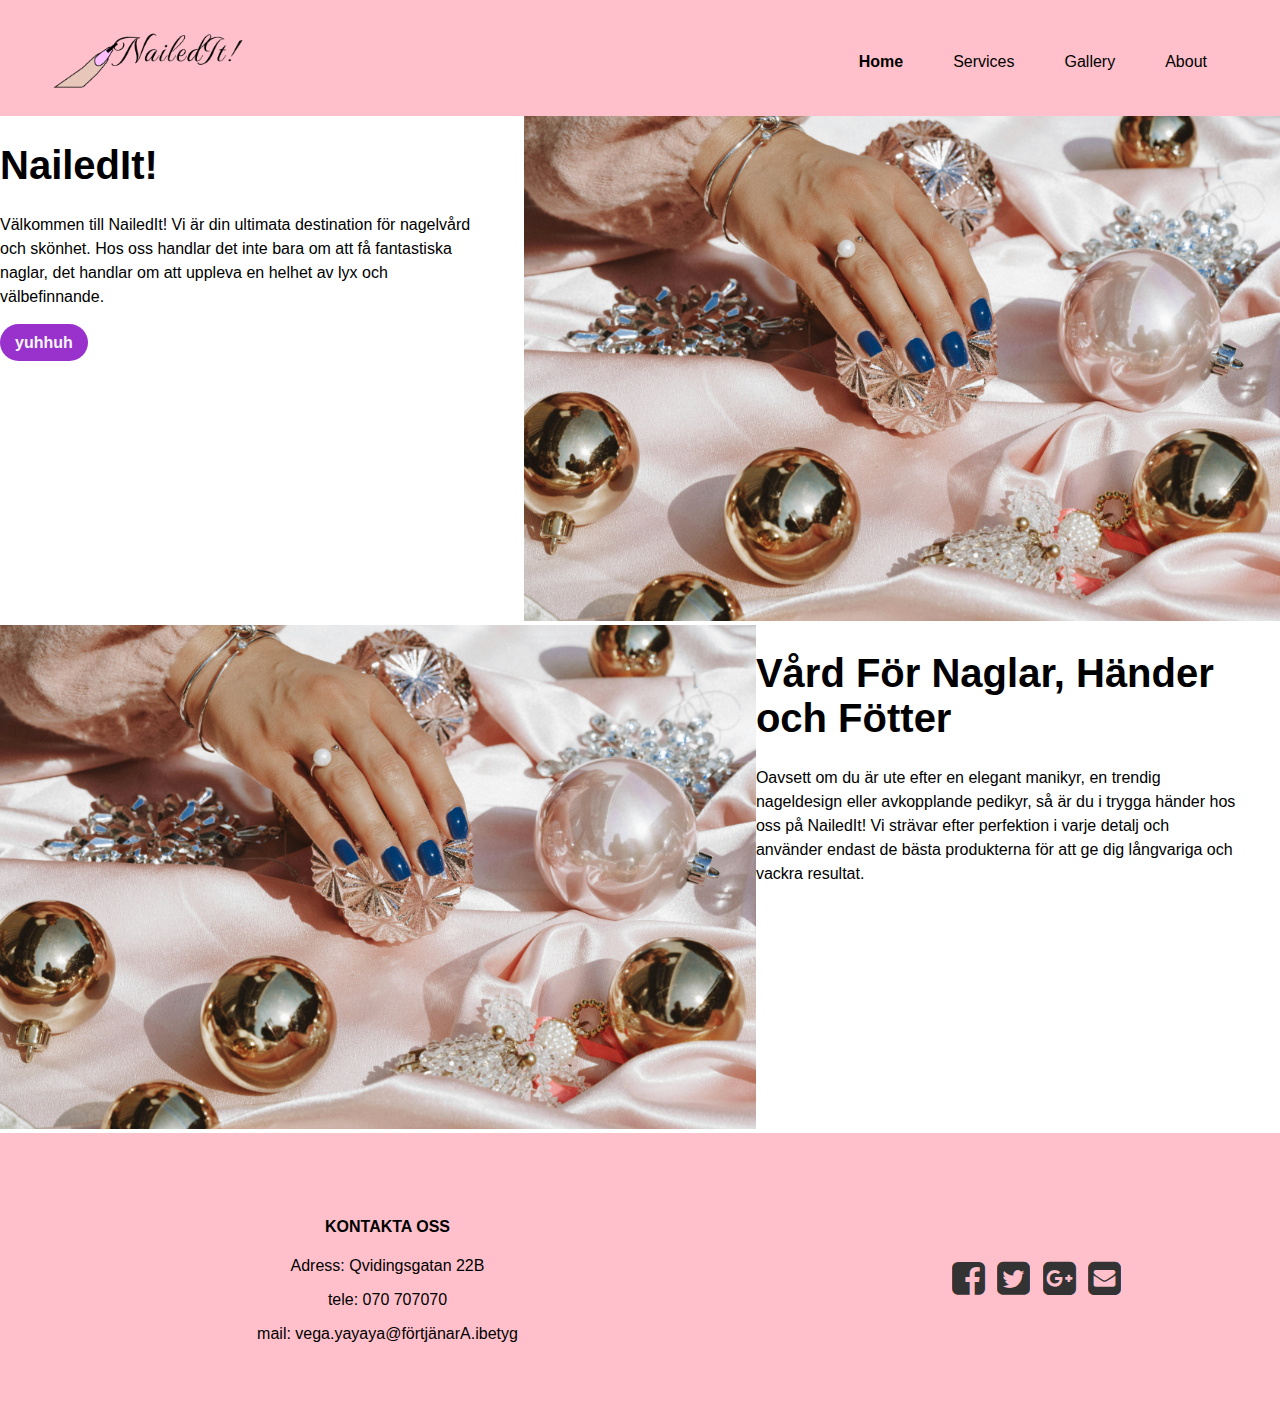
<file: index.html>
<!-- Denna fil skall alltid heta index.html och är den första filen på en hemsida -->
<!DOCTYPE html>
<html lang="en">
  <head>
    <meta charset="UTF-8" />
    <meta http-equiv="X-UA-Compatible" content="IE=edge" />
    <meta name="viewport" content="width=device-width, initial-scale=1.0" />
    <title>home</title>
    <link
      href="//maxcdn.bootstrapcdn.com/font-awesome/4.1.0/css/font-awesome.min.css"
      rel="stylesheet"
    />
    <link rel="stylesheet" href="css/home.css" />
    <link rel="stylesheet" href="css/global.css" />
  </head>
  <body>
    <header class="container">
      <nav>
        <a href="index.html"><img src="img/Group 1.png" alt="logo" /></a>
        <div class="menu-toggle">
          <div class="bar"></div>
          <div class="bar"></div>
          <div class="bar"></div>
        </div>
        <ul>
          <li><a class="active" href="index.html">Home</a></li>
          <li><a href="services.html">Services</a></li>
          <li><a href="gallery.html">Gallery</a></li>
          <li><a href="about.html">About</a></li>
        </ul>
      </nav>
    </header>

    <main>
      <div class="hero">
        <section class="hero-left">
          <h1>NailedIt!</h1>
          <p>
            Välkommen till NailedIt! Vi är din ultimata destination för nagelvård och skönhet. Hos oss handlar det inte bara om att få fantastiska naglar, det handlar om att uppleva en helhet av lyx och välbefinnande. 
          </p>

          <a href="index.html">yuhhuh</a>
        </section>

        <section class="hero-right">
          <img src="/img/pexels-ari-roberts-9393229.jpg" style="max-width:20cm;max-height:15cm;" alt="hero" />
        </section>
      </div>
      <div class="hero">
        <section class="hero-right">
          <img src="/img/pexels-ari-roberts-9393229.jpg" style="max-width:20cm;max-height:15cm;" alt="hero" />
        </section>
        <section class="hero-left">
          <h1>Vård För Naglar, Händer och Fötter</h1>
          <p>
            Oavsett om du är ute efter en elegant manikyr, en trendig nageldesign eller avkopplande pedikyr, så är du i trygga händer hos oss på NailedIt! Vi strävar efter perfektion i varje detalj och använder endast de bästa produkterna för att ge dig långvariga och vackra resultat.
          </p>
        </section>
      </div>
    </main>

    <section class="footer">
      <div class="footer-1">
        <h4>KONTAKTA OSS</h4>
        <p>Adress: Qvidingsgatan 22B </p>
        <p>tele: 070 707070</p>
        <p>mail: vega.yayaya@förtjänarA.ibetyg</p>
      </div>
      <div class="footer-2" id="lab_social_icon_footer">
        <div class="text-center center-block">
          <a href="https://www.facebook.com/bootsnipp"
            ><i id="social-fb" class="fa fa-facebook-square fa-3x social"></i
          ></a>
          <a href="https://twitter.com/bootsnipp"
            ><i id="social-tw" class="fa fa-twitter-square fa-3x social"></i
          ></a>
          <a href="https://plus.google.com/+Bootsnipp-page"
            ><i id="social-gp" class="fa fa-google-plus-square fa-3x social"></i
          ></a>
          <a href="mailto:#"
            ><i id="social-em" class="fa fa-envelope-square fa-3x social"></i
          ></a>
        </div>
      </div>
    </section>
    <script src="js/script.js"></script>
  </body>
</html>
</file>
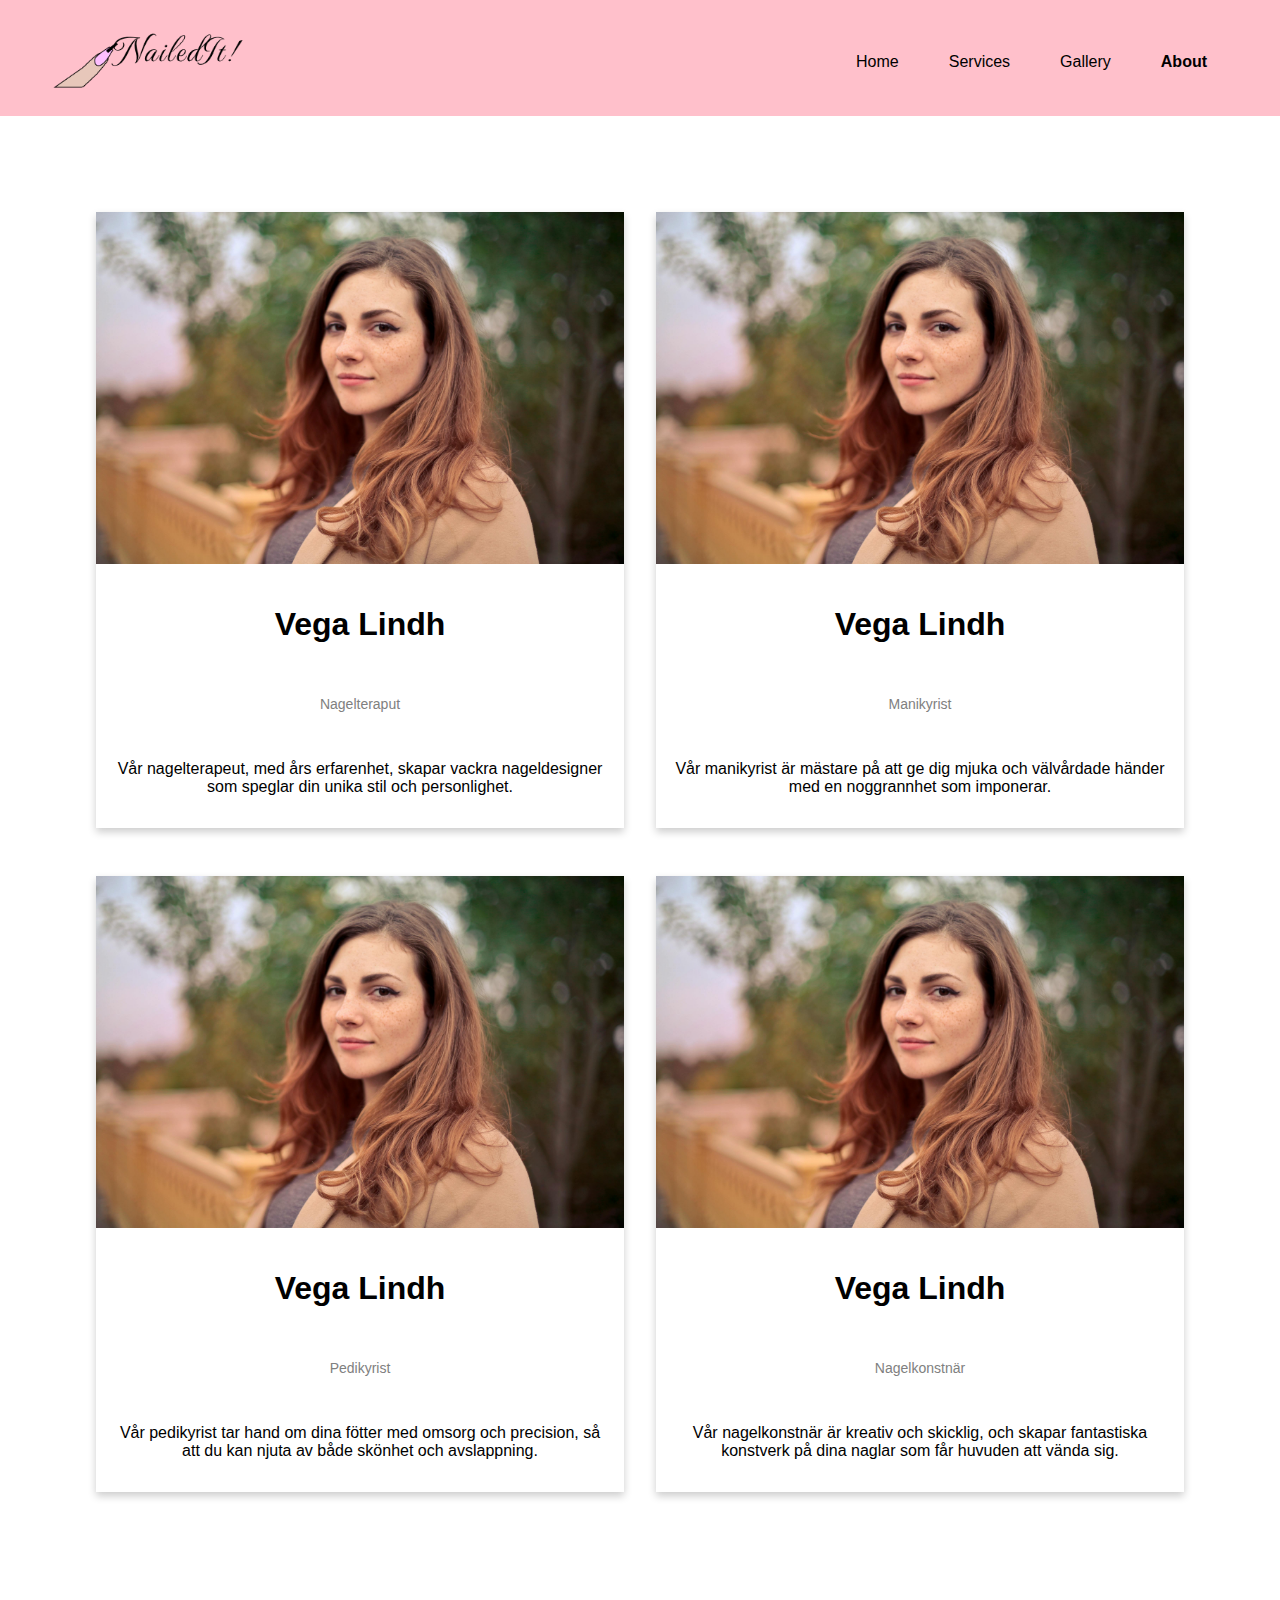
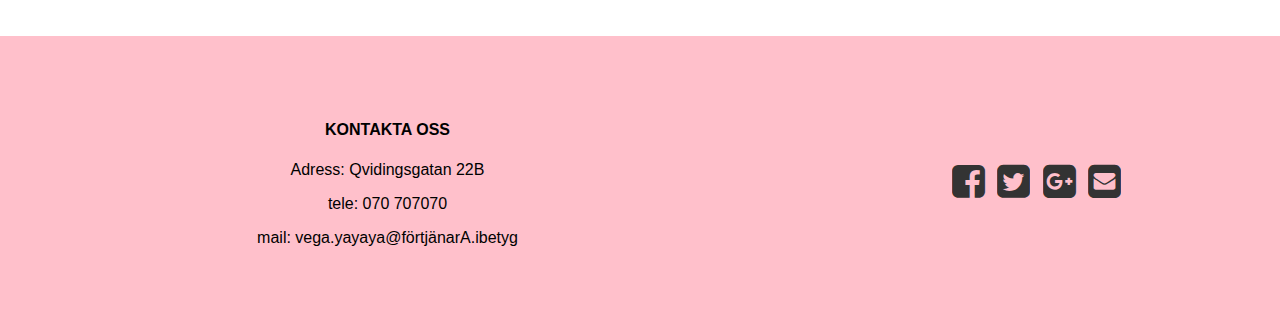
<file: about.html>
<!DOCTYPE html>
<html lang="en">
  <head>
    <meta charset="UTF-8" />
    <meta name="viewport" content="width=device-width, initial-scale=1.0" />
    <title>about</title>
    <link rel="stylesheet" href="css/about.css" />
    <link rel="stylesheet" href="css/global.css" />
    <link
      href="//maxcdn.bootstrapcdn.com/font-awesome/4.1.0/css/font-awesome.min.css"
      rel="stylesheet"
    />
  </head>
  <body>

    <header class="container">
      <nav>
      <a href="index.html"><img src="img/Group 1.png" alt="logo"></a>
      <div class="menu-toggle">
        <div class="bar"></div>
        <div class="bar"></div>
        <div class="bar"></div>
      </div>
      <ul>
        <li><a href="index.html">Home</a></li>
        <li><a href="services.html">Services</a></li>
        <li><a href="gallery.html">Gallery</a></li>
        <li><a class="active" href="about.html">About</a></li>
      </ul>
    </nav>
    </header>

    <main>
      <div class="cards">
        <div class="card">
          <img src="/img/pexels-andrea-piacquadio-733872.jpg" alt="John" style="width:100%">
          <h1>Vega Lindh</h1>
          <p class="card-title">Nagelteraput</p>
          <p>Vår nagelterapeut, med års erfarenhet, skapar vackra nageldesigner som speglar din unika stil och personlighet.</p>
        </div>
        <div class="card">
          <img src="/img/pexels-andrea-piacquadio-733872.jpg" alt="John" style="width:100%">
          <h1>Vega Lindh</h1>
          <p class="card-title">Manikyrist</p>
          <p>Vår manikyrist är mästare på att ge dig mjuka och välvårdade händer med en noggrannhet som imponerar.</p>
        </div>
        <div class="card">
          <img src="/img/pexels-andrea-piacquadio-733872.jpg" alt="John" style="width:100%">
          <h1>Vega Lindh</h1>
          <p class="card-title">Pedikyrist</p>
          <p>Vår pedikyrist tar hand om dina fötter med omsorg och precision, så att du kan njuta av både skönhet och avslappning.</p>
        </div>
        <div class="card">
          <img src="/img/pexels-andrea-piacquadio-733872.jpg" alt="John" style="width:100%">
          <h1>Vega Lindh</h1>
          <p class="card-title">Nagelkonstnär</p>
          <p>Vår nagelkonstnär är kreativ och skicklig, och skapar fantastiska konstverk på dina naglar som får huvuden att vända sig. </p>
        </div>
      </div>
      
      <section class="footer">
        <div class="footer-1">
          <h4>KONTAKTA OSS</h4>
          <p>Adress: Qvidingsgatan 22B </p>
          <p>tele: 070 707070</p>
          <p>mail: vega.yayaya@förtjänarA.ibetyg</p>
        </div>
        <div class="footer-2" id="lab_social_icon_footer">
          <div class="text-center center-block">
            <a href="https://www.facebook.com/bootsnipp"
              ><i id="social-fb" class="fa fa-facebook-square fa-3x social"></i
            ></a>
            <a href="https://twitter.com/bootsnipp"
              ><i id="social-tw" class="fa fa-twitter-square fa-3x social"></i
            ></a>
            <a href="https://plus.google.com/+Bootsnipp-page"
              ><i id="social-gp" class="fa fa-google-plus-square fa-3x social"></i
            ></a>
            <a href="mailto:#"
              ><i id="social-em" class="fa fa-envelope-square fa-3x social"></i
            ></a>
          </div>
        </div>
      </section>
  
      <script src="js/script.js"></script>
    </body>
  </html>
</file>
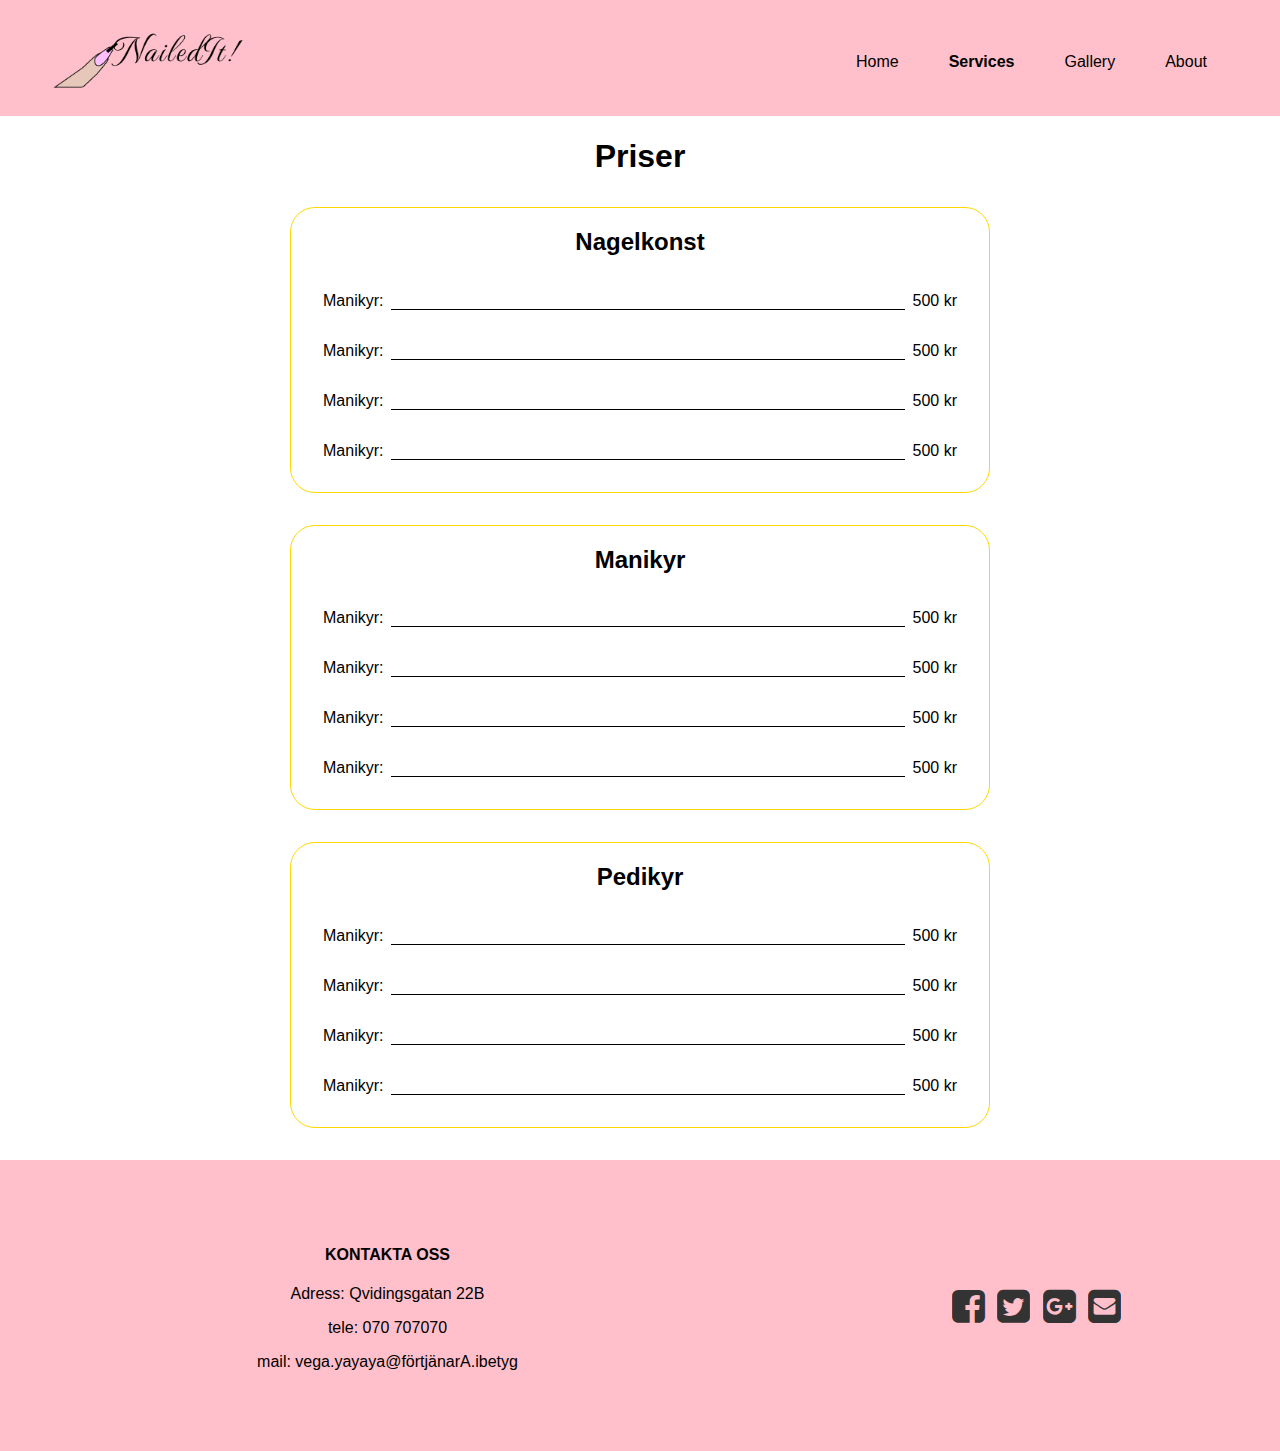
<file: services.html>
<!DOCTYPE html>
<html lang="en">
  <head>
    <meta charset="UTF-8" />
    <meta name="viewport" content="width=device-width, initial-scale=1.0" />
    <title>Services</title>
    <link rel="stylesheet" href="css/services.css" />
    <link rel="stylesheet" href="css/global.css" />
    <link
      href="//maxcdn.bootstrapcdn.com/font-awesome/4.1.0/css/font-awesome.min.css"
      rel="stylesheet"
    />
  </head>
  <body>

    <header class="container">
      <nav>
        <a href="index.html"><img src="img/Group 1.png" alt="logo"></a>
        <div class="menu-toggle">
          <div class="bar"></div>
          <div class="bar"></div>
          <div class="bar"></div>
        </div>
        <ul>
          <li><a href="index.html">Home</a></li>
          <li><a class="active" href="services.html">Services</a></li>
          <li><a href="gallery.html">Gallery</a></li>
          <li><a href="about.html">About</a></li>
        </ul>
      </nav>
    </header>
    <main>
      <div class="price-list-block">
        <div class="price-list-block-title">
          <h1>Priser</h1>
        </div>
        <div class="price-list-wrapper">
          <div class="price-list-title">
            <h2>Nagelkonst</h2>
          </div>
            <ul class="price-list">
              <li class="price-list-item">
                <span>Manikyr:</span>
                <span>500 kr</span>
              </li>
              <li class="price-list-item">
                <span>Manikyr:</span>
                <span>500 kr</span>
              </li>
              <li class="price-list-item">
                <span>Manikyr:</span>
                <span>500 kr</span>
              </li>
              <li class="price-list-item">
                <span>Manikyr:</span>
                <span>500 kr</span>
              </li>
            </ul>
          
        </div>

        <div class="price-list-wrapper">
          <div class="price-list-title">
            <h2>Manikyr</h2>
          </div>
            <ul class="price-list">
              <li class="price-list-item">
                <span>Manikyr:</span>
                <span>500 kr</span>
              </li>
              <li class="price-list-item">
                <span>Manikyr:</span>
                <span>500 kr</span>
              </li>
              <li class="price-list-item">
                <span>Manikyr:</span>
                <span>500 kr</span>
              </li>
              <li class="price-list-item">
                <span>Manikyr:</span>
                <span>500 kr</span>
              </li>
            </ul>
          
        </div>

        <div class="price-list-wrapper">
          <div class="price-list-title">
            <h2>Pedikyr</h2>
          </div>
            <ul class="price-list">
              <li class="price-list-item">
                <span>Manikyr:</span>
                <span>500 kr</span>
              </li>
              <li class="price-list-item">
                <span>Manikyr:</span>
                <span>500 kr</span>
              </li>
              <li class="price-list-item">
                <span>Manikyr:</span>
                <span>500 kr</span>
              </li>
              <li class="price-list-item">
                <span>Manikyr:</span>
                <span>500 kr</span>
              </li>
            </ul>
          
        </div>
      </div>
    </main>
  
    <section class="footer">
      <div class="footer-1">
        <h4>KONTAKTA OSS</h4>
        <p>Adress: Qvidingsgatan 22B </p>
        <p>tele: 070 707070</p>
        <p>mail: vega.yayaya@förtjänarA.ibetyg</p>
      </div>
      <div class="footer-2" id="lab_social_icon_footer">
        <div class="text-center center-block">
          <a href="https://www.facebook.com/bootsnipp"
            ><i id="social-fb" class="fa fa-facebook-square fa-3x social"></i
          ></a>
          <a href="https://twitter.com/bootsnipp"
            ><i id="social-tw" class="fa fa-twitter-square fa-3x social"></i
          ></a>
          <a href="https://plus.google.com/+Bootsnipp-page"
            ><i id="social-gp" class="fa fa-google-plus-square fa-3x social"></i
          ></a>
          <a href="mailto:#"
            ><i id="social-em" class="fa fa-envelope-square fa-3x social"></i
          ></a>
        </div>
      </div>
    </section>

    <script src="js/script.js"></script>
    <script src="https://s3-us-west-2.amazonaws.com/s.cdpn.io/45226/material-photo-gallery.min.js"></script>
  </body>
</html>
</file>
<file: css/home.css>
.hero {
  display: flex;
}

.hero section {
  flex: 1;
}

.hero-left h1 {
  font-size: 2.5rem;
  margin-bottom: 25px;
}

.hero-left p {
  line-height: 1.5;
  margin-bottom: 25px;
}
.hero-left {
  padding-right: 40px;
}
.hero-left a {
  padding: 10px 15px;
  background: darkorchid;
  color: whitesmoke;
  font-weight: 600;
  border-radius: 20px;
  cursor: pointer;
  border: none;
  outline: none;
}
.right {
  padding-top: 50px;
}
.right img {
  width: 100%;
  max-width: 465px;
  max-block-size: 10px;
}
</file>
<file: css/global.css>
body {
    box-sizing: border-box;
    padding: 0;
    margin: 0;
    font-family: Arial, Helvetica, sans-serif;
    min-height: 100vh;
    display: flex;
    flex-direction: column;
  }
  .container {
    max-width: 100%;
  }
  a {
    text-decoration: none;
  }
  nav {
    display: flex;
    justify-content: space-between;
    padding: 2rem 3rem 1.5rem;
    background: pink;
    align-items: center;
  }
  
  nav a img {
    width: 200px;
  }
  
  nav ul {
    display: flex;
  }
  
  nav li {
    list-style: none;
    margin: 0 25px;
  }
  
  nav ul li a {
    color: #000;
  }
  
  .active {
    font-weight: 700;
  }
  
  .menu-toggle {
    display: none;
    width: 30px;
    height: 20px;
    position: relative;
    cursor: pointer;
  }
  
  .bar {
    width: 100%;
    height: 3px;
    background-color: #000;
    margin: 5px 0;
    transition: 0.4s;
  }
  
  @media screen and (max-width: 756px) {
    nav ul {
      display: none;
      flex-direction: row; /* Change to row by default */
      background: #000;
      position: absolute;
      top: 94px;
      left: 0;
      width: 90%;
      padding: 1rem;
      height: 95vh;
      z-index: 999;
    }
  
    nav ul li a {
      color: pink;
    }
  
    nav li {
      padding: 2rem 0;
    }
  
    .menu-open {
      display: flex;
      flex-direction: column; /* Change to column when menu is open */
    }
  
    .menu-open .bar:nth-child(1) {
      transform: rotate(-45deg) translate(-9px, 6px);
    }
  
    .menu-open .bar:nth-child(2) {
      opacity: 0;
    }
  
    .menu-open .bar:nth-child(3) {
      transform: rotate(45deg) translate(-8px, -7px);
    }
  
    .vertical {
      flex-direction: column; /* Ensure list items display vertically */
    }
  
    .menu-toggle {
      display: block;
    }
  }
  
  
  
  .footer {
    margin-top: auto!important;
  }
  .footer {
    display: grid;
    grid-template-columns: repeat(auto-fit, minmax(300px, 1fr));
    grid-auto-rows: auto;
    grid-gap: 50px;
    margin: 0 auto;
    max-width: 100%;
    width: 100%;
    background-color: pink;
    align-items: center;
    padding: 4rem;
  }
  .footer-1 {
    padding-left: 2rem;
  }
  .footer-1, .footer-2 {
    text-align: center;
  }
  
  #lab_social_icon_footer {
    padding: 40px 0;
    
  }
  
  #lab_social_icon_footer a {
    color: #333;
  }
  
  #lab_social_icon_footer .social:hover {
    -webkit-transform: scale(1.1);
    -moz-transform: scale(1.1);
    -o-transform: scale(1.1);
  }
  
  #lab_social_icon_footer .social {
    -webkit-transform: scale(0.8);
    /* Browser Variations: */
  
    -moz-transform: scale(0.8);
    -o-transform: scale(0.8);
    -webkit-transition-duration: 0.5s;
    -moz-transition-duration: 0.5s;
    -o-transition-duration: 0.5s;
  }
  #lab_social_icon_footer #social-fb:hover {
    color: #3b5998;
  }
  
  #lab_social_icon_footer #social-tw:hover {
    color: #4099ff;
  }
  
  #lab_social_icon_footer #social-gp:hover {
    color: #d34836;
  }
  
  #lab_social_icon_footer #social-em:hover {
    color: #f39c12;
  }
  
  @media screen and (max-width: 756px) {
    .footer-1 {
      padding: 1rem 0;
    }
  }
</file>
<file: css/about.css>
.cards {
    padding: 6rem;
    display: flex;
    justify-content: space-between;
    flex-wrap: wrap;
    margin-bottom: 2rem;
    gap: 2rem;
  }
  .cards > div {
    flex: 50%;
  }
  .card h1 {
    padding: 1rem;
  }
  .card {
    box-shadow: 0 4px 8px 0 rgba(0, 0, 0, 0.2);
    max-width: calc(50% - 1rem);
    margin: auto;
    text-align: center;
    font-family: arial;
    margin-bottom: 1rem;
  }
  
  .card-title {
    color: grey;
    font-size: 14px;
  }
  
  .card p {
    padding: 1rem;
  }
  
  @media screen and (max-width: 600px) {
    .cards {
      padding: 4rem;
      display: flex;
      justify-content: space-between;
      flex-wrap: wrap;
      margin-bottom: 1rem;
      gap: 1rem;
    }
    .card {
      max-width: calc(100% - 1rem);
    }
  }
</file>
<file: css/services.css>
.price-list-block-title {
    text-align: center;
  }
  .price-list-block {
    margin: auto;
    max-width: 700px;
  }
  .price-list-wrapper {
    border: 1px solid gold;
    border-radius: 25px;
    margin: 2rem 0;
  }
  .price-list {
    padding: 0;
  }
  .price-list-title {
    text-align: center;
  }
  .price-list li {
    display: table;
  }
  .price-list li span {
    display: table-cell;
  }
  .price-list li span:first-child {
    position: relative;
    overflow: hidden;
  }
  .price-list li span:last-child {
    white-space: nowrap;
  }
  .price-list li span{
    padding: 1rem 2rem;
  }
  .price-list li span:first-child:after {
    content: "";
    position: absolute;
    bottom: 1em;
    margin-left: 0.5em;
    width: 100%;
    border-bottom: 1px solid #000;
  }
  .price-list li span + span {
    text-align: right;
    width: 1%;
    vertical-align: bottom;
    padding-left: 0.5em;
  }
</file>
